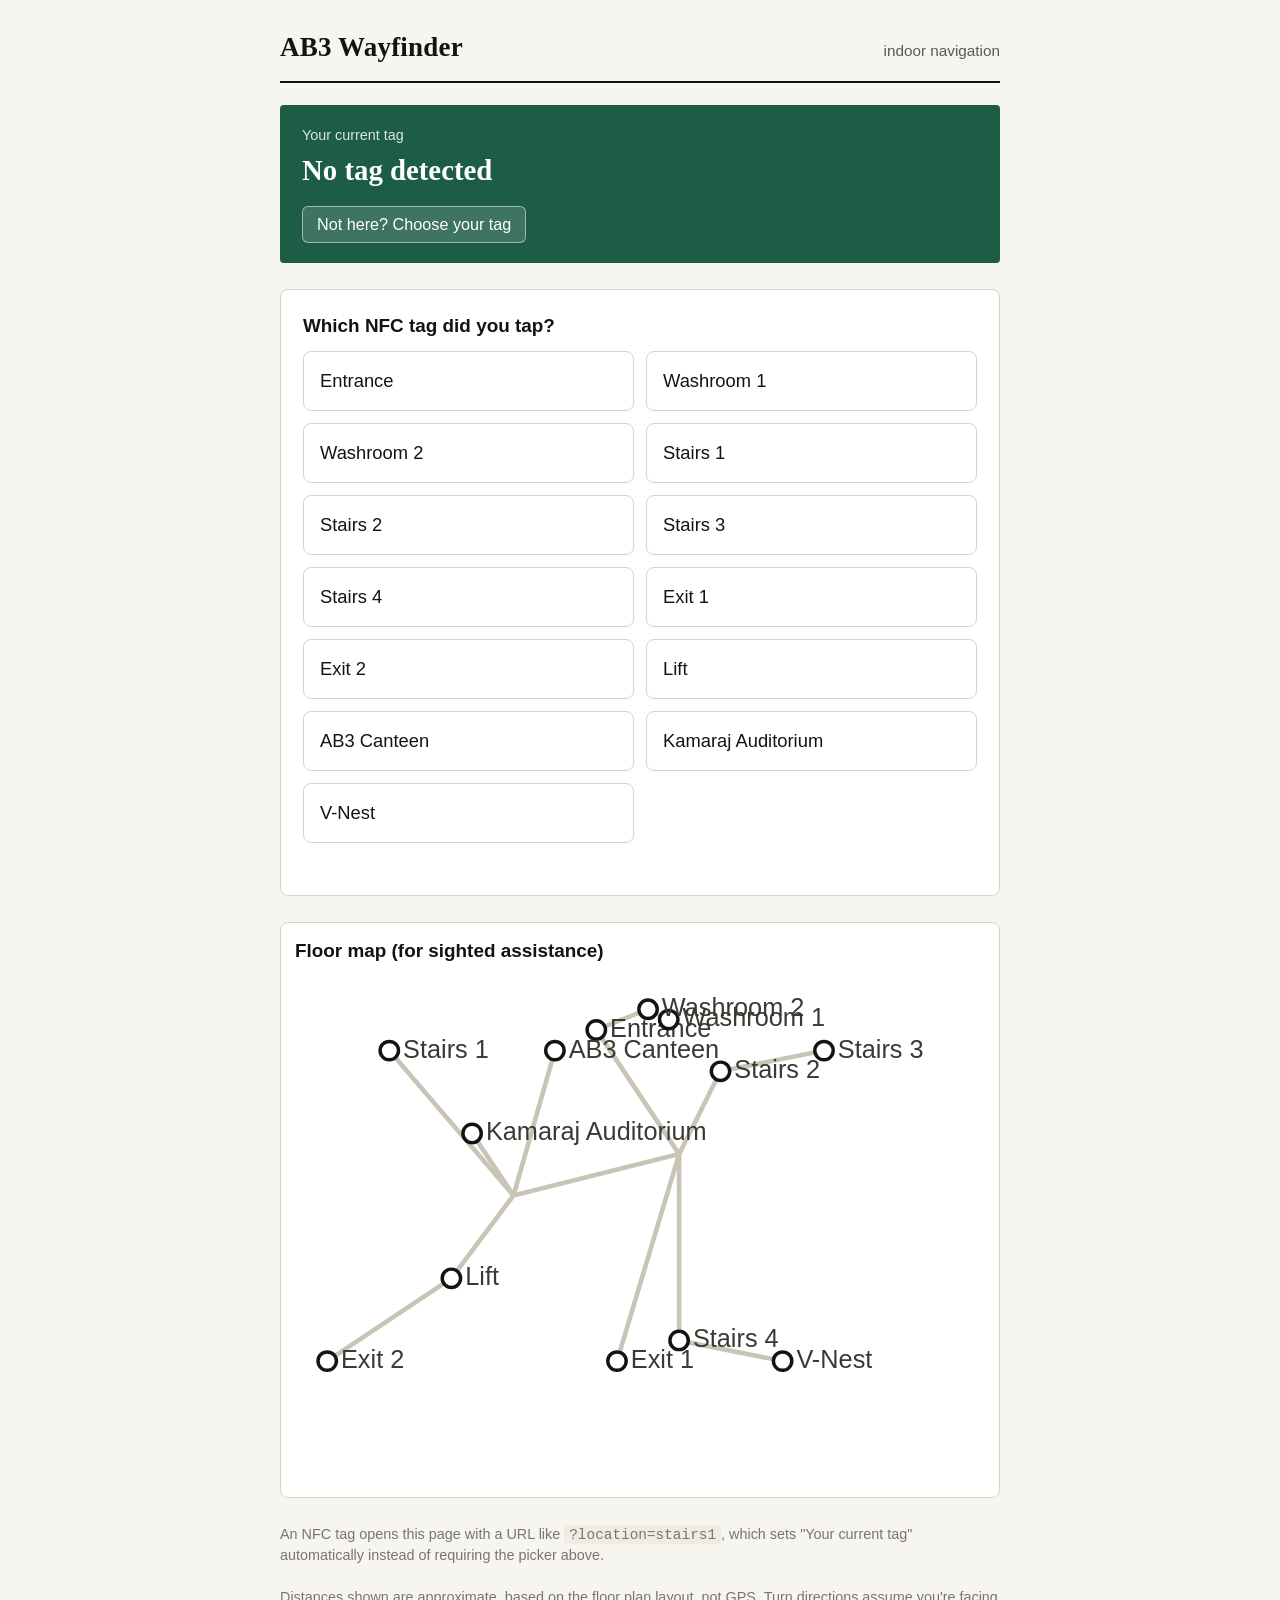
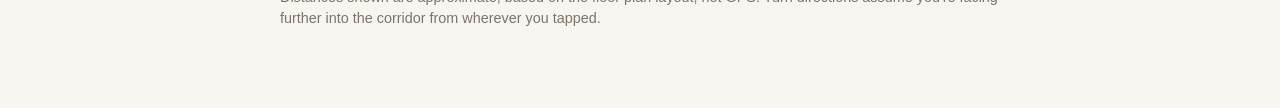
<file: index.html>
<!DOCTYPE html>
<html lang="en">
<head>
<meta charset="UTF-8">
<meta name="viewport" content="width=device-width, initial-scale=1.0">
<title>AB3 Wayfinder</title>
<link rel="stylesheet" href="style.css">
</head>

<body>

<div class="wrap">

<header class="top">
    <h1>AB3 Wayfinder</h1>
    <span>indoor navigation</span>
</header>

<div class="here-card">
    <div class="label">Your current tag</div>
    <div class="place" id="hereName">—</div>
    <button id="changeHere">Not here? Choose your tag</button>
</div>

<div id="pickHerePanel" style="display:none;" class="route-panel">
    <h2 class="section">Which NFC tag did you tap?</h2>
    <div class="dest-grid" id="hereGrid"></div>
</div>

<div id="destPanel">
    <h2 class="section">Where would you like to go?</h2>
    <div class="dest-grid" id="destGrid"></div>
</div>

<div id="routePanel" class="route-panel" style="display:none;" aria-live="polite">
    <h2 class="section" id="routeTitle">Route</h2>
    <div id="stepText"></div>

    <div class="controls">
        <button id="nextBtn">Next step</button>
        <button id="backBtn" class="secondary">Back</button>
        <button id="doneBtn" class="secondary">Choose new destination</button>
    </div>

    <div class="progress" id="progressText"></div>
</div>

<div class="map-wrap">
    <h2 class="section">Floor map (for sighted assistance)</h2>
    <svg id="mapSvg" viewBox="0 0 300 220"></svg>
</div>

<footer>
    An NFC tag opens this page with a URL like
    <code>?location=stairs1</code>, which sets
    "Your current tag" automatically instead of requiring the picker above.
    <br><br>
    Distances shown are approximate, based on the floor plan layout, not GPS.
    Turn directions assume you're facing further into the corridor from wherever you tapped.
</footer>

</div>

<script src="script.js"></script>
</body>
</html>
</file>
<file: style.css>
:root{
    --ink:#111417;
    --paper:#f7f5f0;
    --line:#d8d4ca;
    --accent:#1d5c46;
    --accent-soft:#e4efe9;
    --focus:#0a58ff;
    font-size:18px;
}

*{box-sizing:border-box;}

body{
    margin:0;
    background:var(--paper);
    color:var(--ink);
    font-family:"Iowan Old Style","Georgia","Times New Roman",serif;
    line-height:1.45;
}

.wrap{
    max-width:760px;
    margin:0 auto;
    padding:28px 20px 80px;
}

header.top{
    display:flex;
    align-items:baseline;
    justify-content:space-between;
    border-bottom:2px solid var(--ink);
    padding-bottom:14px;
    margin-bottom:22px;
}

header.top h1{
    font-size:1.5rem;
    margin:0;
    font-weight:700;
    letter-spacing:.2px;
}

header.top span{
    font-family:-apple-system,"Segoe UI",sans-serif;
    font-size:.85rem;
    color:#5a5a52;
}

.here-card{
    background:var(--accent);
    color:#fff;
    border-radius:4px;
    padding:20px 22px;
    margin-bottom:26px;
}

.here-card .label{
    font-family:-apple-system,"Segoe UI",sans-serif;
    font-size:.8rem;
    opacity:.85;
    margin-bottom:4px;
}

.here-card .place{
    font-size:1.6rem;
    font-weight:700;
}

.here-card button{
    margin-top:14px;
    background:rgba(255,255,255,.15);
    color:#fff;
    border:1px solid rgba(255,255,255,.5);
    border-radius:6px;
    padding:8px 14px;
    font-family:-apple-system,"Segoe UI",sans-serif;
    font-size:.9rem;
    cursor:pointer;
}

.here-card button:hover{
    background:rgba(255,255,255,.25);
}

h2.section{
    font-size:1.05rem;
    font-family:-apple-system,"Segoe UI",sans-serif;
    font-weight:600;
    margin:0 0 12px;
}

.dest-grid{
    display:grid;
    grid-template-columns:1fr 1fr;
    gap:12px;
    margin-bottom:30px;
}

.dest-grid button{
    text-align:left;
    font-family:-apple-system,"Segoe UI",sans-serif;
    background:#fff;
    border:1.5px solid var(--line);
    border-radius:8px;
    padding:16px;
    font-size:1.02rem;
    color:var(--ink);
    cursor:pointer;
    min-height:60px;
}

.dest-grid button:hover,
.dest-grid button:focus{
    border-color:var(--accent);
    background:var(--accent-soft);
}

button:focus-visible,
a:focus-visible{
    outline:3px solid var(--focus);
    outline-offset:2px;
}

.route-panel{
    background:#fff;
    border:1.5px solid var(--line);
    border-radius:8px;
    padding:22px;
    margin-bottom:26px;
}

.route-panel h2{margin-top:0;}

#stepText{
    font-size:1.35rem;
    margin:10px 0 18px;
    min-height:2.6em;
}

.controls{
    display:flex;
    gap:10px;
    flex-wrap:wrap;
    font-family:-apple-system,"Segoe UI",sans-serif;
}

.controls button{
    padding:12px 18px;
    border-radius:6px;
    border:1.5px solid var(--ink);
    background:var(--ink);
    color:#fff;
    font-size:1rem;
    cursor:pointer;
}

.controls button.secondary{
    background:#fff;
    color:var(--ink);
}

.controls button:disabled{
    opacity:.4;
    cursor:default;
}

.progress{
    font-family:-apple-system,"Segoe UI",sans-serif;
    font-size:.85rem;
    color:#5a5a52;
    margin-top:14px;
}

.map-wrap{
    background:#fff;
    border:1.5px solid var(--line);
    border-radius:8px;
    padding:14px;
    margin-bottom:26px;
}

svg{
    width:100%;
    height:auto;
    display:block;
}

.edge{
    stroke:#c9c4b6;
    stroke-width:2;
}

.path-edge{
    stroke:var(--accent);
    stroke-width:4;
}

.node circle{
    fill:#fff;
    stroke:#8a8578;
    stroke-width:1.5;
}

.node.dest circle{
    fill:#fff;
    stroke:var(--ink);
}

.node.current circle{
    fill:var(--accent);
    stroke:var(--accent);
}

.node.target circle{
    fill:#b0432e;
    stroke:#b0432e;
}

.node text{
    font-family:-apple-system,"Segoe UI",sans-serif;
    font-size:11px;
    fill:#3a3a34;
}

footer{
    font-family:-apple-system,"Segoe UI",sans-serif;
    font-size:.8rem;
    color:#7a7568;
    margin-top:20px;
}

footer code{
    background:#efece4;
    padding:1px 5px;
    border-radius:3px;
}

@media(max-width:480px){
    .dest-grid{grid-template-columns:1fr;}
}
</file>
